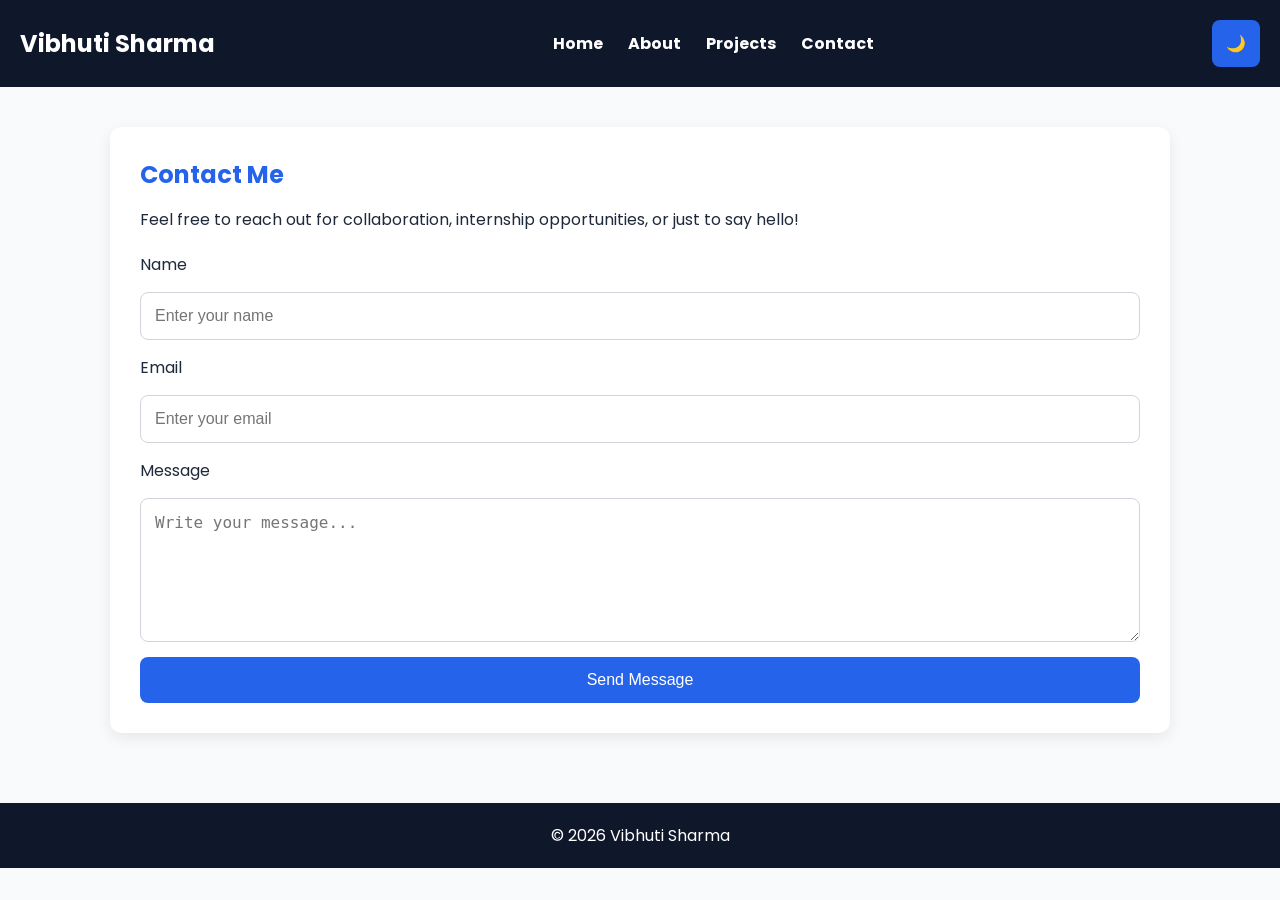
<file: contact.html>
<!DOCTYPE html>
<html lang="en">

<head>
    <meta charset="UTF-8">
    <meta name="viewport" content="width=device-width, initial-scale=1.0">
    <meta name="description" content="Contact Vibhuti Sharma">
    <meta name="author" content="Vibhuti Sharma">

    <title>Contact | Vibhuti Sharma</title>

    <!-- Google Font -->
    <link rel="preconnect" href="https://fonts.googleapis.com">
    <link rel="preconnect" href="https://fonts.gstatic.com" crossorigin>
    <link href="https://fonts.googleapis.com/css2?family=Poppins:wght@300;400;500;600;700&display=swap" rel="stylesheet">

    <!-- CSS Files -->
    <link rel="stylesheet" href="css/variables.css">
    <link rel="stylesheet" href="css/style.css">
    <link rel="stylesheet" href="css/responsive.css">
</head>

<body>

<header>

    <nav aria-label="Main Navigation">

        <h1>Vibhuti Sharma</h1>

        <ul>
            <li><a href="index.html">Home</a></li>
            <li><a href="about.html">About</a></li>
            <li><a href="projects.html">Projects</a></li>
            <li><a href="contact.html">Contact</a></li>
        </ul>

        <button id="theme-toggle">🌙</button>

    </nav>

</header>

<main>

    <section>

        <h2>Contact Me</h2>

        <p>
            Feel free to reach out for collaboration, internship opportunities, or just to say hello!
        </p>

        <form>

            <label for="name">Name</label>
            <input
                id="name"
                type="text"
                placeholder="Enter your name"
                required>

            <label for="email">Email</label>
            <input
                id="email"
                type="email"
                placeholder="Enter your email"
                required>

            <label for="message">Message</label>
            <textarea
                id="message"
                rows="6"
                placeholder="Write your message..."
                required></textarea>

            <button
                type="submit"
                aria-label="Send Message">
                Send Message
            </button>

        </form>

    </section>

</main>

<footer>

    <p>&copy; 2026 Vibhuti Sharma</p>

</footer>

<script src="script.js"></script>

</body>

</html>
</file>
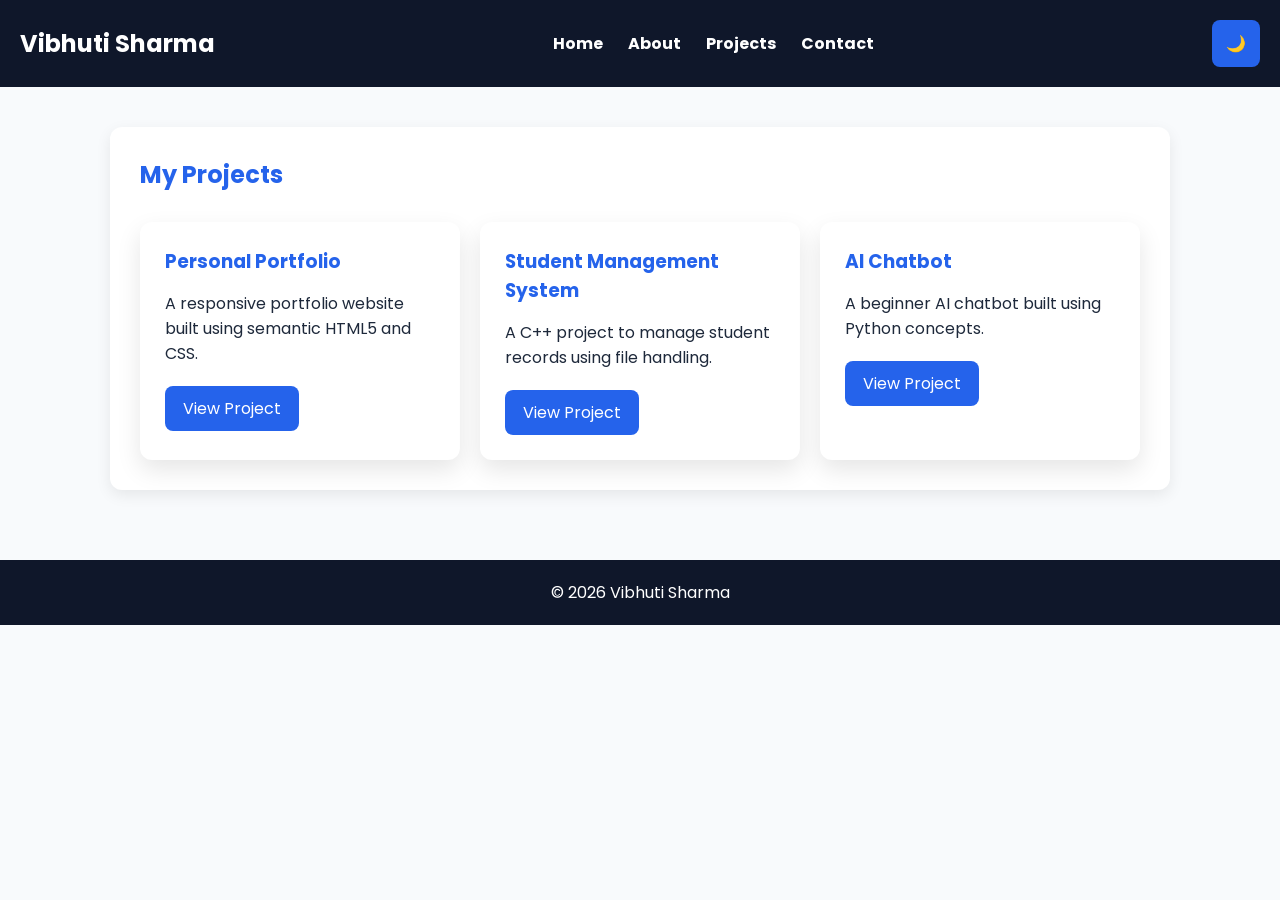
<file: projects.html>
<!DOCTYPE html>
<html lang="en">

<head>
    <meta charset="UTF-8">
    <meta name="viewport" content="width=device-width, initial-scale=1.0">
    <meta name="description" content="Projects by Vibhuti Sharma">
    <meta name="author" content="Vibhuti Sharma">

    <title>Projects | Vibhuti Sharma</title>

    <!-- Google Font -->
    <link rel="preconnect" href="https://fonts.googleapis.com">
    <link rel="preconnect" href="https://fonts.gstatic.com" crossorigin>
    <link href="https://fonts.googleapis.com/css2?family=Poppins:wght@300;400;500;600;700&display=swap" rel="stylesheet">

    <!-- CSS -->
    <link rel="stylesheet" href="css/variables.css">
    <link rel="stylesheet" href="css/style.css">
    <link rel="stylesheet" href="css/responsive.css">
</head>

<body>

<header>

    <nav aria-label="Main Navigation">

        <h1>Vibhuti Sharma</h1>

        <ul>
            <li><a href="index.html">Home</a></li>
            <li><a href="about.html">About</a></li>
            <li><a href="projects.html">Projects</a></li>
            <li><a href="contact.html">Contact</a></li>
        </ul>

        <button id="theme-toggle">🌙</button>

    </nav>

</header>

<main>

    <section>

        <h2>My Projects</h2>

        <div class="project-grid">

            <article class="project-card">

                <h3>Personal Portfolio</h3>

                <p>
                    A responsive portfolio website built using semantic HTML5 and CSS.
                </p>

                <a href="#">View Project</a>

            </article>

            <article class="project-card">

                <h3>Student Management System</h3>

                <p>
                    A C++ project to manage student records using file handling.
                </p>

                <a href="#">View Project</a>

            </article>

            <article class="project-card">

                <h3>AI Chatbot</h3>

                <p>
                    A beginner AI chatbot built using Python concepts.
                </p>

                <a href="#">View Project</a>

            </article>

        </div>

    </section>

</main>

<footer>

    <p>&copy; 2026 Vibhuti Sharma</p>

</footer>

<script src="script.js"></script>

</body>

</html>
</file>
<file: css/variables.css>
:root{
    --primary:#2563eb;
    --secondary:#0f172a;
    --background:#f8fafc;
    --card:#ffffff;
    --text:#1e293b;
    --border:#d1d5db;
    --shadow:0 10px 25px rgba(0,0,0,.12);
    --radius:14px;
}

.dark-theme{
    --background:#0f172a;
    --card:#1e293b;
    --text:#f8fafc;
    --border:#334155;
}
</file>
<file: css/style.css>
/* Global Styles */

*{
    margin:0;
    padding:0;
    box-sizing:border-box;
}

html{
    scroll-behavior:smooth;
}

body{
    font-family:'Poppins',sans-serif;
    background:var(--background);
    color:var(--text);
}

/* Header */

header{
    background:var(--secondary);
    padding:20px;
}

nav{
    display:flex;
    justify-content:space-between;
    align-items:center;
    flex-wrap:wrap;
}

nav h1{
    color:white;
}

nav ul{
    display:flex;
    list-style:none;
    gap:25px;
}

nav a{
    text-decoration:none;
    color:white;
    font-weight:bold;
}

/* Main */

main{
    max-width:1100px;
    margin:auto;
    padding:40px 20px;
}

section{
    background:var(--card);
    padding:30px;
    margin-bottom:30px;
    border-radius:12px;
    box-shadow:0 5px 15px rgba(0,0,0,.08);
}

/* Images */

img{
    max-width:100%;
    height:auto;
    display:block;
}

/* Hero Section */

.hero{
    display:flex;
    justify-content:space-between;
    align-items:center;
    gap:50px;
    padding:50px;
}

.hero-text{
    flex:1;
}

.hero-text h2{
    font-size:3rem;
    margin-bottom:20px;
}

.hero-text span{
    color:var(--primary);
}

.hero-text p{
    font-size:1.1rem;
    margin-bottom:15px;
}

.hero-image{
    flex:1;
    display:flex;
    justify-content:center;
}

.hero-image img{
    width:300px;
    height:300px;
    object-fit:cover;
    border-radius:50%;
    border:6px solid var(--primary);
    box-shadow:0 20px 40px rgba(0,0,0,.15);
}

/* Buttons */

.btn{
    display:inline-block;
    margin-top:20px;
    padding:14px 28px;
    background:var(--primary);
    color:white;
    text-decoration:none;
    border-radius:8px;
    transition:.3s;
}

.btn:hover{
    transform:translateY(-3px);
}

/* About */

aside{
    background:var(--primary);
    color:white;
    padding:25px;
    border-radius:10px;
    margin-top:30px;
}

article{
    margin-top:15px;
}

section h2{
    margin-bottom:15px;
    color:var(--primary);
}

section p{
    margin-bottom:10px;
}

section ul{
    padding-left:20px;
}

/* Projects */

.project-grid{
    display:grid;
    grid-template-columns:1fr;
    gap:20px;
}

.project-card{
    background:var(--card);
    padding:25px;
    border-radius:12px;
    box-shadow:0 10px 25px rgba(0,0,0,.1);
}

.project-card h3{
    margin-bottom:15px;
    color:var(--primary);
}

.project-card p{
    margin-bottom:20px;
}

.project-card a{
    display:inline-block;
    padding:10px 18px;
    background:var(--primary);
    color:white;
    text-decoration:none;
    border-radius:8px;
}

/* Contact Form */

form{
    display:flex;
    flex-direction:column;
    gap:15px;
    margin-top:20px;
}

input,
textarea{
    padding:14px;
    border:1px solid var(--border);
    border-radius:8px;
    font-size:16px;
}

input:focus,
textarea:focus{
    outline:none;
    border-color:var(--primary);
    box-shadow:0 0 5px rgba(37,99,235,.3);
}

button{
    padding:14px;
    background:var(--primary);
    color:white;
    border:none;
    border-radius:8px;
    cursor:pointer;
    font-size:16px;
}

/* Footer */

footer{
    text-align:center;
    background:var(--secondary);
    color:white;
    padding:20px;
}
</file>
<file: css/responsive.css>
@media(min-width:768px){

.project-grid{

grid-template-columns:repeat(2,1fr);

}

}
@media(min-width:1024px){

.project-grid{

grid-template-columns:repeat(3,1fr);

}

}
@media (max-width:768px){

    nav{
        flex-direction:column;
    }

    nav ul{
        flex-direction:column;
        padding:0;
    }

}
</file>
